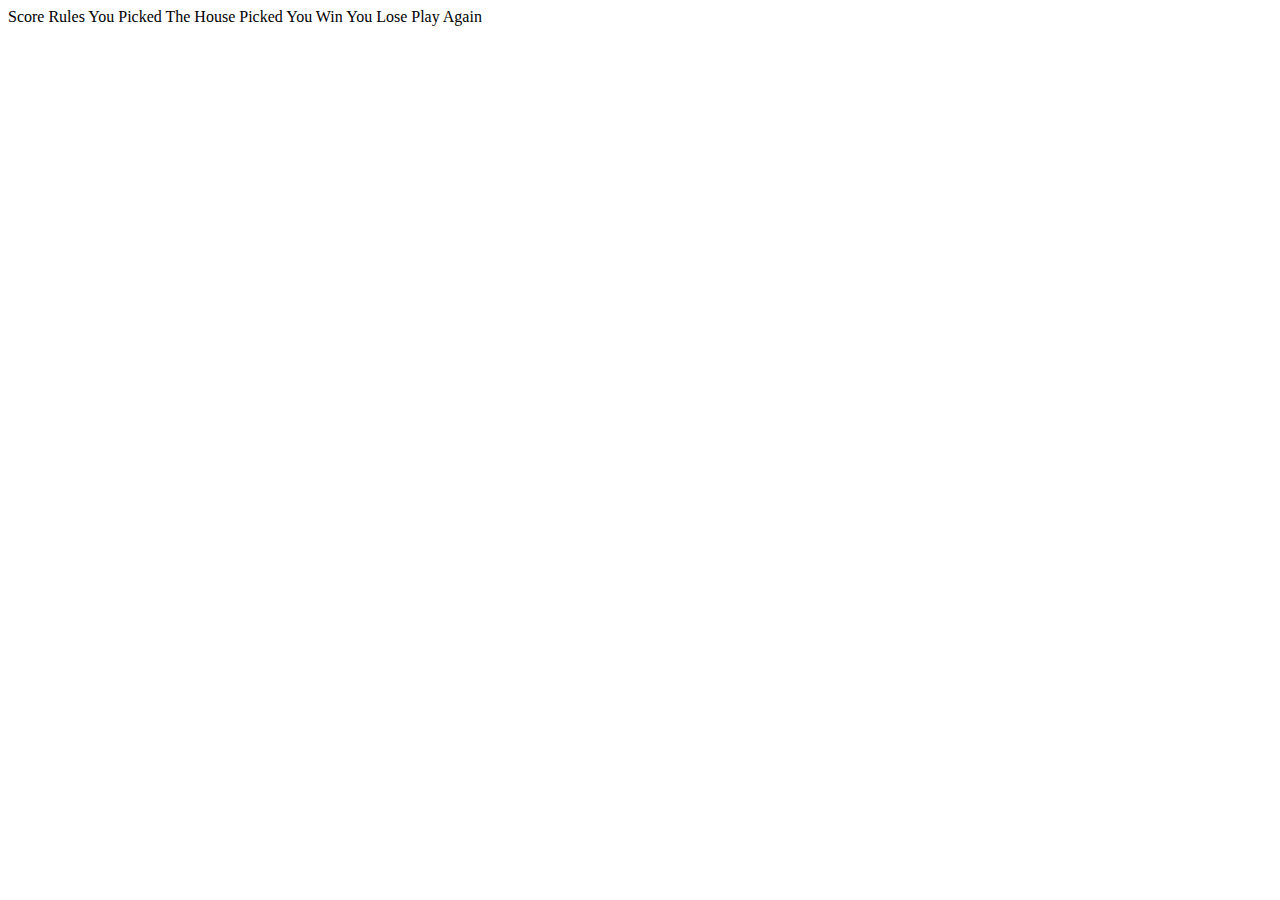
<file: index.html>
<!DOCTYPE html>
<html lang="en">
<head>
  <meta charset="UTF-8">
  <meta name="viewport" content="width=device-width, initial-scale=1.0"> <!-- displays site properly based on user's device -->

  <link rel="icon" type="image/png" sizes="32x32" href="./images/favicon-32x32.png">
  
  <title>Rock, Paper, Scissors</title>

  Score
  Rules

  You Picked
  The House Picked

  You Win
  You Lose

  Play Again

</head>
<body>


 
</body>
</html>
</file>
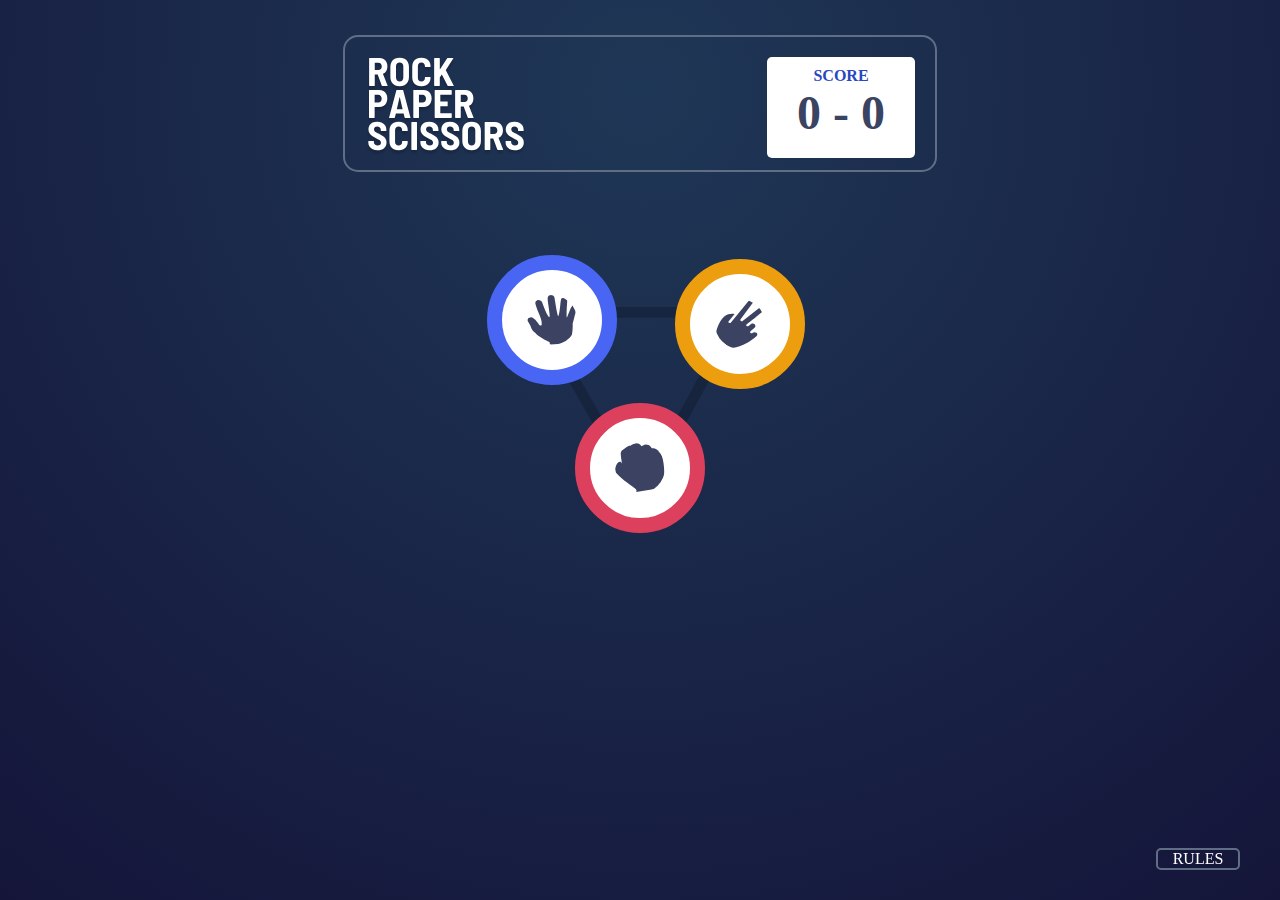
<file: begin/index.html>
<!DOCTYPE html>
<html lang="en">

<head>
     <meta charset="UTF-8">
     <meta name="viewport" content="width=device-width, initial-scale=1.0">
     <title>Document</title>
     <link rel="stylesheet" href="style.css">
     <!-- <link href="https://fonts.googleapis.com/css2?family=Barlow+Semi+Condensed:wght@600;700&display=swap" rel="stylesheet"> -->
</head>

<body>


     <section class="landing-page-top top-color">
          <div class="container">
               <div class="container-top" style="z-index: 100;">
                    <div>
                         <img src="../images/logo.svg" alt="" id="page-logo">
                    </div>
                    <div>
                         <div class="page-right">
                              <div id="page-item">SCORE</div>
                              <div id="page-xtem"></div>
                         </div>
                    </div>
               </div>
          </div>
     </section>

      <section id="let-pick">
          <div class="container" id="main">
               <img id="icon-paper" src="../images/icon-paper.svg" alt="" onclick="game(this.src, 'hsl(230, 89%, 62%)')">
               <img id="bg-triangle" src="../images/bg-triangle.svg" height="200px" alt="" >
               <img id="icon-scissors" src="../images/icon-scissors.svg" alt="" onclick="game(this.src, 'hsl(39, 89%, 49%)')" >
          </div>
          <div class="container">
               <img id="icon-rock" style="z-index: 991;"  src="../images/icon-rock.svg" alt="" onclick="game(this.src, 'hsl(349, 70%, 56%)')">
               
          </div>
     </section> 

     <!-- <section>
          <div class="container">        
               <img id="icon-spock" src="../images/icon-spock.svg" alt="">
               <img id="bg-pentagon" src="../images/bg-pentagon.svg" height="300px" alt="">
               <img id="icon-scissors2" src="../images/icon-scissors.svg" alt="">
            
          </div>
          <div class="container">
               <img id="icon-lizard" src="../images/icon-lizard.svg" alt="">
               <img id="icon-rock2"  src="../images/icon-rock.svg" alt="">
               <img id="icon-paper2" src="../images/icon-paper.svg" alt="" onclick="paper();">
             
          </div>
     </section> -->


<!-- 

      <section id="sec-random" style="display: none;">
          <div class="container-ramdom"  id="ramdom">
               <div class="item-ramdom">YOU PICKED</div>
               <div class="item-ramdom">THE HOUSE PICKED</div>
               <div class="item-icon">
                    <img id="scissors" src="../images/icon-scissors.svg" alt="">
               </div>  
               <div class="item-icon" id="item">
                    <img id="house-pick"  src="#" alt="">
               </div>           
          </div>
     </section> -->



     <section id="sec-random"  style="display: none;">
          <div class="container-ramdom" style="z-index: 99;"  id="ramdom">
               <div class="item-ramdom">YOU PICKED</div>
               <div class="item-ramdom" >THE HOUSE PICKED</div>
               <div class="item-icon"><img id="scissors" src="../images/icon-scissors.svg" alt=""></div>  
               <div class="item-icon"> <img id="rock"  src="../images/icon-rock.svg" alt=""></div>           
          </div>
     </section>    

<!--       
     <section>
          <div class="container-xn">
               <div class="item-ramdom-xn">YOU PICKED</div>
               <div class="item-ramdom-xn">THE HOUSE PICKED</div>
          </div>
          <div class="container-xz">
               <div class="item-icon"> 
                    <div><img id="scissors-xn" src="../images/icon-scissors.svg" alt="" ></div>  
               </div>
               <div class="container-xx">
                    <h3>YOU LOSE</h3>
                    <button id="button-lose">PLAY AGAIN</button>
               </div>
               <div class="item-icon"> 
                   <div><img id="rock-xn"  src="../images/icon-rock.svg" alt=""></div>
               </div>
          </div>
   
     </section>  --> 


     <section id="you-win">
          <div class="container-xn" style="z-index: 98;">
               <div class="item-ramdom-xn"  style="z-index: 97;">YOU PICKED</div>
               <div class="item-ramdom-xn"  style="z-index: 96;">THE HOUSE PICKED</div>
          </div>
          <div class="container-xz">
          <div class="you">
               <div class="item-icon" id="win-dev"> 
                    <div>
                         <img style="z-index: 90;" id="paper-xn" src="../images/icon-paper.svg" alt="">
                         <span id="win-w"></span>
                    </div> 
               </div>
          </div>
          <div class="container-xx" style="z-index: 100;">
               <h3><p id="who"></p></h3>
               <button id="button-win" onclick="playAgain()">PLAY AGAIN</button>
          </div>
           <div class="com">  
               <div class="item-icon"> 
                    <div>
                         <img id="rock-xn" style="z-index: 89;" src="../images/icon-rock.svg" alt="">
                         <span id="win-bot"></span>
                    </div>
               </div>
          </div>     
          </div>
   
     </section>  


     <div class="footer-right">
             RULES
     </div>



<script type="text/javascript" src="main.js">
</script>




</body>

</html>
</file>
<file: begin/style.css>
@import url("https://fonts.googleapis.com/css2?family=Barlow:wght@100&display=swap");
html, body {
  margin: 0;
  padding: 0;
  -webkit-box-sizing: border-box;
          box-sizing: border-box;
  min-height: 100vh;
  background: radial-gradient(circle at 50% 10%, #1f3756, #141539);
}

.top-color {
  height: 100%;
  padding: 25px;
}

.container {
  display: -webkit-box;
  display: -ms-flexbox;
  display: flex;
  -webkit-box-pack: center;
      -ms-flex-pack: center;
          justify-content: center;
  margin-top: 10px;
  z-index: 4;
}

.container-top {
  display: -webkit-box;
  display: -ms-flexbox;
  display: flex;
  -webkit-box-pack: justify;
      -ms-flex-pack: justify;
          justify-content: space-between;
  border: 2px solid #606e85;
  width: 550px;
  border-radius: 15px;
  padding: 20px 20px 10px 20px;
}

.container-top .page-right {
  background-color: white;
  padding: 10px 30px 18px 30px;
  border-radius: 5px;
  display: -webkit-box;
  display: -ms-flexbox;
  display: flex;
  -webkit-box-orient: vertical;
  -webkit-box-direction: normal;
      -ms-flex-direction: column;
          flex-direction: column;
  text-align: center;
}

#page-item {
  color: #2a46c0;
  font-size: 16px;
  font-weight: 800;
}

#page-xtem {
  color: #3b4363;
  font-weight: 900;
  font-size: 3rem;
}

#main {
  position: relative;
  padding-top: 100px;
}

img[id^="icon"] {
  background-color: white;
  border-radius: 50%;
  padding: 25px;
  position: relative;
  height: 50px;
  width: 50px;
  outline: none;
  -webkit-transition: 0.50s;
  transition: 0.50s;
}

#icon-paper {
  left: 87px;
  top: -52px;
  border: 15px solid #4865f4;
}

#icon-paper:hover {
  background-color: yellow;
  border-color: red;
}

#icon-scissors {
  left: -75px;
  top: -48px;
  border: 15px solid #ec9e0e;
}

#icon-scissors:hover {
  background-color: yellow;
  border-color: red;
}

#icon-rock {
  top: -114px;
  border: 15px solid #dd405d;
}

#icon-rock:hover {
  background-color: yellow;
  border-color: red;
}

#icon-spock {
  left: 69px;
  top: 47px;
  border: 15px solid #40b9ce;
}

#icon-scissors2 {
  left: -221px;
  top: -63px;
  border: 15px solid #ec9e0e;
}

#icon-paper2 {
  left: 28px;
  top: -264px;
  border: 15px solid #4865f4;
}

#icon-lizard {
  left: 50px;
  top: -69px;
  border: 15px solid #834fe3;
}

#icon-rock2 {
  left: 81px;
  top: -71px;
  border: 15px solid #dd405d;
}

.footer-right {
  position: fixed;
  bottom: 30px;
  text-align: center;
  color: white;
  border: 2px solid #606e85;
  border-radius: 5px;
  width: 80px;
  right: 40px;
}

.container-ramdom {
  display: -ms-grid;
  display: grid;
  -ms-grid-columns: auto auto;
      grid-template-columns: auto auto;
  -webkit-box-pack: center;
      -ms-flex-pack: center;
          justify-content: center;
  text-align: center;
  grid-gap: 100px;
  padding: 0px;
  margin-top: 30px;
}

#scissors, #house-pick {
  background-color: white;
  border-radius: 50%;
  padding: 50px;
  border: 25px solid #ec9e0e;
  height: 100px;
  width: 100px;
}

#rock {
  background-color: white;
  border-radius: 50%;
  padding: 50px;
  border: 25px solid #dd405d;
  height: 100px;
  width: 100px;
}

#scissors-xn {
  background-color: white;
  border-radius: 50%;
  padding: 50px;
  border: 25px solid #ec9e0e;
  height: 100px;
  width: 100px;
}

#rock-xn {
  background-color: white;
  border-radius: 50%;
  padding: 50px;
  border: 25px solid #dd405d;
  height: 100px;
  width: 100px;
  z-index: 10001;
}

#paper-xn {
  position: relative;
  background-color: white;
  border-radius: 50%;
  padding: 50px;
  border: 25px solid #4865f4;
  height: 100px;
  width: 100px;
  z-index: 2;
}

.a1000 {
  z-index: 1000;
}

#win-dev {
  position: relative;
}

#win-w, #win-bot {
  display: none;
  position: absolute;
  width: 600px;
  height: 600px;
  bottom: -68%;
  left: -70%;
  background-image: repeating-radial-gradient(#606e85, #3b4363 6%, #3b4363 20%);
  border-radius: 50%;
  z-index: 1;
}

#win-bot {
  left: -70.1%;
  top: -110.9%;
  z-index: -1;
}

.xxx {
  z-index: 2;
}

.item-ramdom {
  color: white;
  font-size: 20px;
  font-weight: 800;
}

.item-ramdom-xn {
  color: white;
  font-size: 20px;
  font-weight: 800;
  z-index: 2;
}

.item-icon {
  margin-top: -50px;
}

#item {
  background-color: #3b4363;
  border-radius: 50%;
  margin-top: -7px;
  padding: 65px;
  height: 50px;
  width: 50px;
}

#rock {
  display: none;
}

.container-xn {
  display: -ms-grid;
  display: grid;
  -ms-grid-columns: auto auto;
      grid-template-columns: auto auto;
  -webkit-box-pack: center;
      -ms-flex-pack: center;
          justify-content: center;
  grid-gap: 401px;
  margin-right: -26px;
  margin-top: 40px;
  z-index: 2;
}

.container-xz {
  color: white;
  display: -webkit-box;
  display: -ms-flexbox;
  display: flex;
  -webkit-box-pack: center;
      -ms-flex-pack: center;
          justify-content: center;
  -webkit-box-align: center;
      -ms-flex-align: center;
          align-items: center;
  padding-top: 120px;
}

.container-xx {
  text-align: center;
  margin: auto 5.2vw;
  margin-top: -22px;
  z-index: 3;
}

#button-lose {
  color: #dc2e4e;
  border-radius: 5px;
  border: 1px solid white;
  padding: 5px 32px 5px 32px;
  font-weight: 600;
}

#button-win {
  color: #4865f4;
  border-radius: 5px;
  border: 1px solid white;
  padding: 5px 32px 5px 32px;
  font-weight: 600;
}

h3 {
  font-size: 30px;
  font-weight: 950;
}

#you-win {
  display: none;
}

.com {
  position: relative;
  z-index: 10;
}

@media only screen and (max-width: 600px) {
  #win-w, #win-bot {
    width: 300px;
    height: 300px;
    left: -107%;
    bottom: -102%;
  }
  #win-bot {
    left: -107.5%;
    top: -314.5%;
  }
  .container-ramdom {
    display: -ms-grid;
    display: grid;
    -ms-grid-columns: auto auto;
        grid-template-columns: auto auto;
    -webkit-box-pack: center;
        -ms-flex-pack: center;
            justify-content: center;
    text-align: center;
    grid-gap: 44px;
    padding: 0px;
    margin-top: 62px;
    margin-left: 24px;
  }
  #scissors {
    background-color: white;
    border-radius: 50%;
    padding: 20px;
    border: 10px solid #ec9e0e;
    margin-right: 9px;
    height: 35px;
    width: 35px;
  }
  #rock {
    background-color: white;
    border-radius: 50%;
    padding: 20px;
    border: 10px solid #dc2e4e;
    margin-right: 25px;
    height: 35px;
    width: 35px;
  }
  #scissors-xn {
    background-color: white;
    border-radius: 50%;
    padding: 20px;
    border: 10px solid #ec9e0e;
    height: 35px;
    width: 35px;
  }
  #rock-xn {
    background-color: white;
    border-radius: 50%;
    padding: 20px;
    border: 10px solid #dc2e4e;
    height: 35px;
    width: 35px;
  }
  #paper-xn {
    background-color: white;
    border-radius: 50%;
    padding: 20px;
    border: 10px solid #4865f4;
    height: 35px;
    width: 35px;
  }
  #item {
    background-color: #3b4363;
    border-radius: 50%;
    margin-top: -41px;
    margin-left: 9px;
    padding: 15px;
  }
  .item-ramdom {
    color: white;
    font-size: 12px;
    font-weight: 800;
    position: relative;
    top: 125px;
    left: -8px;
    width: 126px;
  }
  #page-logo {
    width: 86px;
  }
  .container-top .page-right {
    background-color: white;
    padding: 7px 19px 7px 19px;
    border-radius: 5px;
    display: -webkit-box;
    display: -ms-flexbox;
    display: flex;
    -webkit-box-orient: vertical;
    -webkit-box-direction: normal;
        -ms-flex-direction: column;
            flex-direction: column;
    text-align: center;
    margin-top: -10px;
    margin-left: -4px;
  }
  #page-xtem {
    color: #3b4363;
    font-weight: 900;
    font-size: 2rem;
  }
  .container-top {
    display: -webkit-box;
    display: -ms-flexbox;
    display: flex;
    -webkit-box-pack: justify;
        -ms-flex-pack: justify;
            justify-content: space-between;
    border: 2px solid #606e85;
    width: 243px;
    border-radius: 15px;
    padding: 20px 9px 10px 20px;
  }
  .container-xn {
    display: -ms-grid;
    display: grid;
    -ms-grid-columns: auto auto;
        grid-template-columns: auto auto;
    -webkit-box-pack: center;
        -ms-flex-pack: center;
            justify-content: center;
    grid-gap: 5px;
    margin-top: 50px;
  }
  .item-ramdom-xn {
    color: white;
    font-size: 15px;
    font-weight: 800;
    position: relative;
    top: 145px;
    left: 2px;
    width: 151px;
  }
  .container-xz {
    color: white;
    display: -webkit-box;
    display: -ms-flexbox;
    display: flex;
    -webkit-box-pack: center;
        -ms-flex-pack: center;
            justify-content: center;
    -webkit-box-align: center;
        -ms-flex-align: center;
            align-items: center;
    margin-top: -296px;
  }
  .container-xx {
    text-align: center;
    margin: auto -8.8vw;
    margin-top: 393px;
  }
  img[id^="icon"] {
    background-color: white;
    border-radius: 50%;
    padding: 20px;
    position: relative;
    height: 30px;
    width: 30px;
  }
  #bg-triangle {
    height: 150px;
    width: 150px;
  }
  #icon-paper {
    left: 49px;
    top: -52px;
    border: 10px solid #4865f4;
  }
  #icon-scissors {
    left: -47px;
    top: -48px;
    border: 10px solid #ec9e0e;
  }
  #icon-rock {
    top: -97px;
    border: 10px solid #dd405d;
  }
  #bg-pentagon {
    height: 180px;
    width: 180px;
  }
  #icon-scissors2 {
    left: -131px;
    top: -46px;
    border: 10px solid #ec9e0e;
  }
  #icon-spock {
    left: 37px;
    top: 23px;
    border: 10px solid #40b9ce;
  }
  #icon-paper2 {
    left: 7px;
    top: -165px;
    border: 10px solid #4865f4;
  }
  #icon-lizard {
    left: 36px;
    top: -46px;
    border: 10px solid #834fe3;
  }
  #icon-rock2 {
    left: 62px;
    top: -46px;
    border: 10px solid #dd405d;
  }
  .footer-right {
    position: relative;
    text-align: center;
    color: white;
    border: 2px solid #606e85;
    border-radius: 5px;
    width: 80px;
    left: 143px;
    bottom: -92px;
  }
}
/*# sourceMappingURL=style.css.map */
</file>
